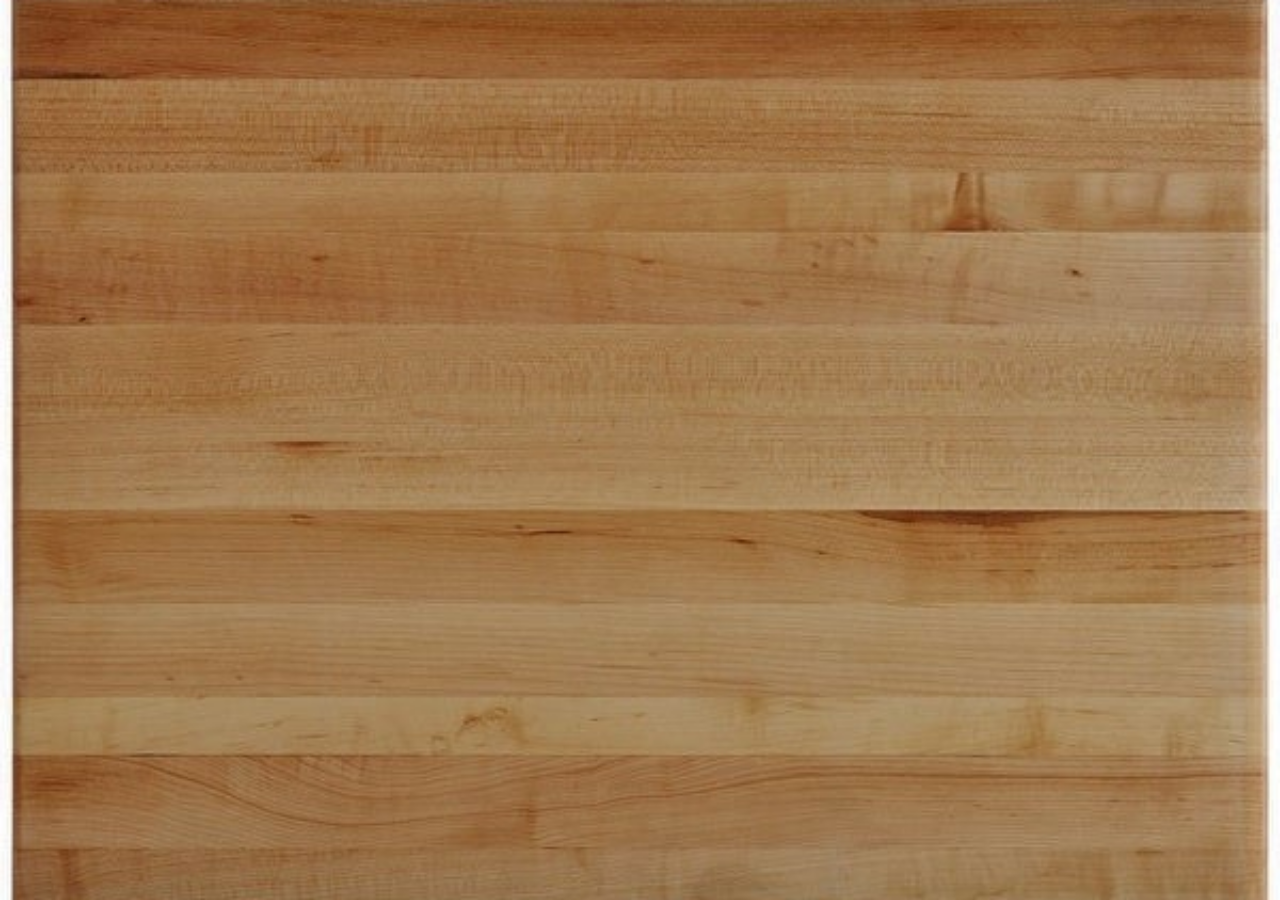
<file: index.html>
<!DOCTYPE html>
<html lang="en">
  <head>
    <meta charset="UTF-8" />
    <meta name="viewport" content="width=device-width, initial-scale=1.0" />
    <title>Ever Recipes</title>
    <link
      href="https://fonts.googleapis.com/css?family=Quicksand:400,600&display=swap"
      rel="stylesheet"
    />

    <link href="https://fonts.googleapis.com/css?family=Cinzel&display=swap" rel="stylesheet">
    <link rel="stylesheet" href="./style.css" />
  </head>
  <body>
  <header>
 
  </header>
  
    <main>
      <sectio class="searchResults" id="results"></sectio>
      <section class="suggestions" id="hideme"></section>
    </main>
  </body>

  <script
    src="https://code.jquery.com/jquery-3.3.1.js"
    integrity="sha256-2Kok7MbOyxpgUVvAk/HJ2jigOSYS2auK4Pfzbm7uH60="
    crossorigin="anonymous"
  ></script>
  <script src="index.js"></script>
</html>
</file>
<file: style.css>
* {
  /*font-family: "Quicksand", sans-serif;*/
  box-sizing: border-box;
  font-family: "Cinzel", serif;
  color: black;
}


A {
  color: black;

  text-decoration: none;
}

div{

  margin-top: 50px;
}


section {
  text-align: center;
  margin-top: 80px;
}
.headercont {
  display: flex;
  flex-direction: column;
  justify-content: space-around;
}

html {

  background-color: wheat;
}

H1{
  color: beige;
  font-family: cursive;
  text-align: center;
}

.nav{
  margin-left: auto;
  margin-right: auto;
  height: 30px;
  width: 80%;
  padding: 20px;
  background-color: beige;
  text-align: center;
  border-radius: 20%;
  margin-top: 20px;
  color: black;
}



.randomRecipeImage {
  height: 150px;

  border-radius: 20%;
}

#ingredientRecipeImage {
  height: 150px;

  border-radius: 20%;
}

.errorMessage{
  font-size: 20px;
}



@media screen and (min-width: 770px) {

html {
  background: url(./images/mapleWoodDarkVertical.jpg) no-repeat center center
    fixed;
  -webkit-background-size: cover;
  -moz-background-size: cover;
  -o-background-size: cover;
  background-size: cover;
}

.headercont {
  display: flex;
  justify-content: space-around;
  flex-direction: row;
}

h1 {
  text-align: center;
  font-weight: 400;
  color: beige;
  font-size: 60px;
  margin-top: 10px;
  font-family: cursive;
}

h2 {
  margin-top: 0px;
  font-size: 40px;
}

h5{
text-align: center;
}


.nav {
  margin: 20px;
  height: 80px;
  width: 150px;
  padding: 20px;
  background-color: beige;
  text-align: center;
  border-radius: 20%;
  color: black;
}

.nav:hover {
  background-color: burlywood;
  cursor: pointer;
}

.navigationSearch {
  justify-content: space-around;
  display: flex;
}

.randomRecipeImage {
  height: 200px;
  float: left;
  border-radius: 20%;
}

#ingredientRecipeImage {
  height: 200px;
  float: left;
  border-radius: 20%;
}

.RecipeTitle {
  font-size: 30px;
  font-weight: 600;
}

#ingredientRecipies button {
  text-align: center;
}

section {
  text-align: center;
  margin-top: 80px;
}

A {
  color: black;

  text-decoration: none;
}

.randomResults {
  text-align: center;
}

#ingredientRecipies {
  justify-content: space-evenly;
  margin-left: 150px;
  margin-right: 150px;

  margin-bottom: 150px;
}
.randomRecipies {
  margin-left: auto;
  margin-right: auto;
  margin: 50px;
}

.searchResults {
  text-align: center;
}


fieldset{

  border: none;
}

.dishchoice, .cuisineSelection, .buttonItem, option, .addfirstIngredient{

  color: black;
}



.errorMessage{
  font-size: 30px;
}
.errorMessage2{
  font-size: 40px;
}
}
</file>
